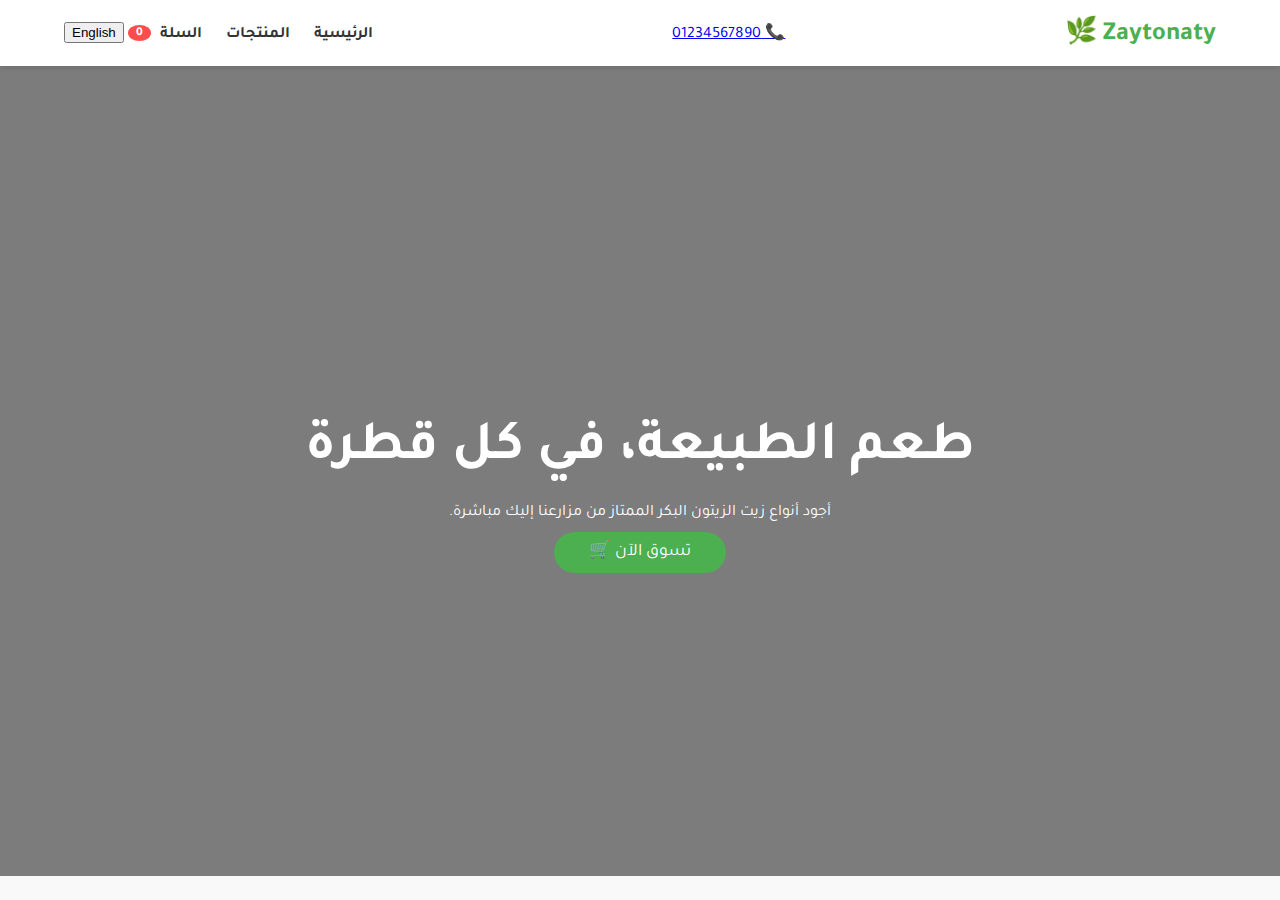
<file: index.html>
<!DOCTYPE html>
<html lang="ar" dir="rtl" id="main-html">
<head>
    <meta charset="UTF-8">
    <title>Zaytonaty - Home</title>
    <link rel="stylesheet" href="style.css">
</head>
<body>
    <header>
        <a href="index.html" class="logo">Zaytonaty 🌿</a>
        <a href="tel:+201234567890" class="contact-info"><span>📞 01234567890</span></a>
        <nav>
            <a href="index.html" data-tr="nav-home">الرئيسية</a>
            <a href="products.html" data-tr="nav-products">المنتجات</a>
            <a href="cart.html" data-tr="nav-cart">السلة <span id="cart-count">0</span></a>
            <button onclick="toggleLanguage()" class="lang-btn" id="lang-text">English</button>
        </nav>
    </header>

    <section class="hero">
        <div class="overlay"></div>
        <div class="hero-content">
            <h1 data-tr="hero-h1">طعم الطبيعة، في كل قطرة</h1>
            <p data-tr="hero-p">أجود أنواع زيت الزيتون البكر الممتاز من مزارعنا إليك مباشرة.</p>
            <a href="products.html" class="cta-btn" data-tr="hero-btn">تسوق الآن 🛒</a>
        </div>
    </section>

    <script>
        const translations = {
            ar: { "nav-home": "الرئيسية", "nav-products": "المنتجات", "nav-cart": "السلة ", "hero-h1": "طعم الطبيعة، في كل قطرة", "hero-p": "أجود أنواع زيت الزيتون البكر الممتاز من مزارعنا إليك مباشرة.", "hero-btn": "تسوق الآن 🛒" },
            en: { "nav-home": "Home", "nav-products": "Products", "nav-cart": "Cart ", "hero-h1": "Nature's Taste, In Every Drop", "hero-p": "Premium extra virgin olive oil straight from our farm to you.", "hero-btn": "Shop Now 🛒" }
        };

        function toggleLanguage() {
            const html = document.getElementById('main-html');
            const newLang = html.getAttribute('lang') === 'ar' ? 'en' : 'ar';
            html.setAttribute('lang', newLang);
            html.setAttribute('dir', newLang === 'ar' ? 'rtl' : 'ltr');
            document.getElementById('lang-text').innerText = newLang === 'ar' ? 'English' : 'العربية';
            document.querySelectorAll('[data-tr]').forEach(el => {
                const key = el.getAttribute('data-tr');
                if(key === 'nav-cart') { el.innerHTML = translations[newLang][key] + '<span id="cart-count">0</span>'; updateCount(); }
                else { el.innerText = translations[newLang][key]; }
            });
            localStorage.setItem('pref-lang', newLang);
        }

        function updateCount() {
            const cart = JSON.parse(localStorage.getItem('cart')) || [];
            document.getElementById('cart-count').innerText = cart.length;
        }

        window.onload = () => {
            if(localStorage.getItem('pref-lang') === 'en') toggleLanguage();
            updateCount();
        };
    </script>
</body>
</html>
</file>
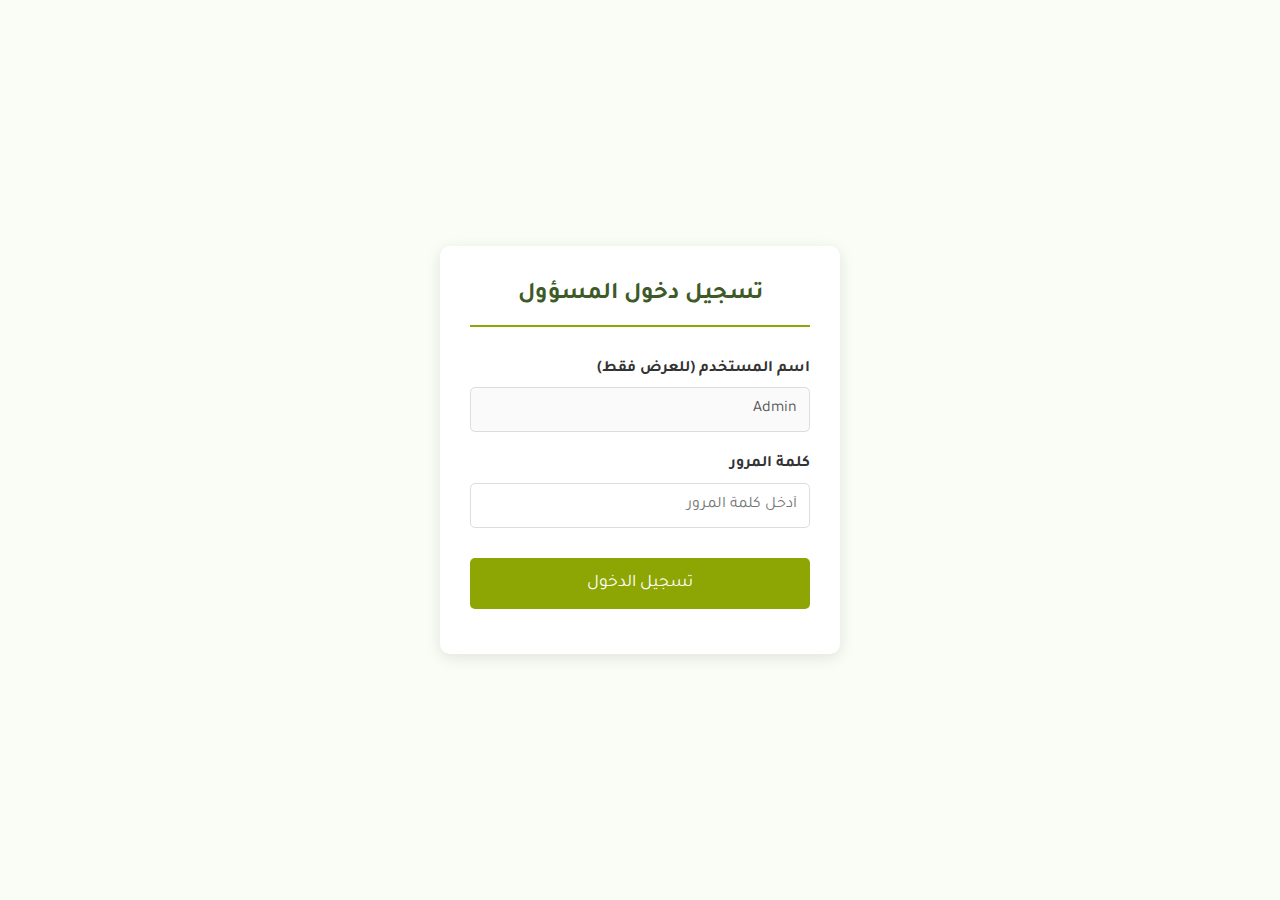
<file: login.html>
<!DOCTYPE html>
<html lang="ar" dir="rtl">
<head>
    <meta charset="UTF-8">
    <meta name="viewport" content="width=device-width, initial-scale=1.0">
    <title>دخول المسؤول | Olivey</title>
    <link href="https://fonts.googleapis.com/css2?family=Tajawal:wght@400;700&display=swap" rel="stylesheet">
    <style>
        :root { --primary-color: #3d5a28; --secondary-color: #8ea604; --accent-color: #f4a261; --light-bg: #f9fdf5; --text-color: #333; }
        * { margin: 0; padding: 0; box-sizing: border-box; font-family: 'Tajawal', sans-serif; }
        body { background-color: var(--light-bg); color: var(--text-color); line-height: 1.6; min-height: 100vh; display: flex; flex-direction: column; justify-content: center; align-items: center; }
        .login-container { width: 90%; max-width: 400px; padding: 30px; background: white; border-radius: 10px; box-shadow: 0 4px 15px rgba(0,0,0,0.1); text-align: center; }
        .login-container h2 { color: var(--primary-color); margin-bottom: 30px; border-bottom: 2px solid var(--secondary-color); padding-bottom: 10px; }
        .input-group { margin-bottom: 20px; }
        .input-group label { display: block; text-align: right; margin-bottom: 5px; font-weight: bold; color: var(--text-color); }
        .input-group input { width: 100%; padding: 12px; border: 1px solid #ddd; border-radius: 5px; box-sizing: border-box; font-size: 1rem; }
        .login-btn { width: 100%; padding: 15px; background-color: var(--secondary-color); color: white; border: none; border-radius: 5px; font-size: 1.1rem; cursor: pointer; transition: background 0.3s; margin-top: 10px; }
        .login-btn:hover { background-color: var(--primary-color); }
        #error-message { color: #dc3545; margin-top: 15px; font-weight: bold; }
    </style>
</head>
<body>

    <div class="login-container">
        <h2>تسجيل دخول المسؤول</h2>

        <div class="input-group">
            <label for="username">اسم المستخدم (للعرض فقط)</label>
            <input type="text" id="username" value="Admin" disabled>
        </div>

        <div class="input-group">
            <label for="password">كلمة المرور</label>
            <input type="password" id="password" placeholder="أدخل كلمة المرور" required>
        </div>

        <button class="login-btn" onclick="handleLogin()">تسجيل الدخول</button>

        <p id="error-message"></p>
    </div>

    <script>
        function handleLogin() {
            const passwordInput = document.getElementById('password').value;
            const errorMessage = document.getElementById('error-message');
            
            const correctPassword = "admin123"; 

            if (passwordInput === correctPassword) {
                localStorage.setItem('isAdminLoggedIn', 'true'); 
                
                alert("تم الدخول بنجاح! سيتم توجيهك إلى لوحة التحكم.");
                window.location.href = 'admin_dashboard.html'; 

            } else {
                errorMessage.textContent = "اسم المستخدم أو كلمة المرور غير صحيحة.";
                document.getElementById('password').value = '';
            }
        }
    </script>
</body>
</html>
</file>
<file: style.css>
@import url('https://fonts.googleapis.com/css2?family=Tajawal:wght@400;700&display=swap');

body {
    font-family: 'Tajawal', sans-serif;
    margin: 0; padding: 0; direction: rtl; background-color: #f9f9f9;
}

/* Navbar الموحد */
header {
    background: white; padding: 15px 5%;
    display: flex; justify-content: space-between; align-items: center;
    box-shadow: 0 2px 5px rgba(0,0,0,0.1);
    position: sticky; top: 0; z-index: 1000;
}
.logo { font-size: 26px; font-weight: bold; color: #4CAF50; text-decoration: none; }
nav a { text-decoration: none; color: #333; margin-right: 20px; font-weight: bold; transition: 0.3s; }
nav a:hover { color: #4CAF50; }
#cart-count {
    background: #ff4d4d; color: white; padding: 2px 8px;
    border-radius: 50%; font-size: 12px; margin-right: 5px; vertical-align: middle;
}

/* الصفحة الرئيسية والخلفية */
.hero {
    position: relative; height: 90vh;
    background: url('https://images.unsplash.com/photo-1474979266404-7cadd259d366?auto=format&fit=crop&w=1350&q=80') center/cover no-repeat;
    display: flex; align-items: center; justify-content: center; text-align: center; color: white;
}
.overlay { position: absolute; top: 0; left: 0; width: 100%; height: 100%; background: rgba(0, 0, 0, 0.5); }
.hero-content { z-index: 1; padding: 20px; }
.hero h1 { font-size: 3.5rem; margin-bottom: 20px; }

/* الأزرار والجداول */
.cta-btn {
    background: #4CAF50; color: white; padding: 12px 35px;
    border-radius: 50px; text-decoration: none; border: none; cursor: pointer; font-size: 1.1rem;
}
.container { padding: 40px 10%; }
table { width: 100%; border-collapse: collapse; background: white; margin-top: 20px; }
th, td { padding: 15px; border-bottom: 1px solid #eee; text-align: center; }
th { background: #4CAF50; color: white; }
.del-btn { background: #ff4d4d; color: white; border: none; padding: 5px 12px; border-radius: 4px; cursor: pointer; }
input { width: 100%; padding: 12px; margin-bottom: 10px; border: 1px solid #ddd; border-radius: 5px; box-sizing: border-box; }
</file>
